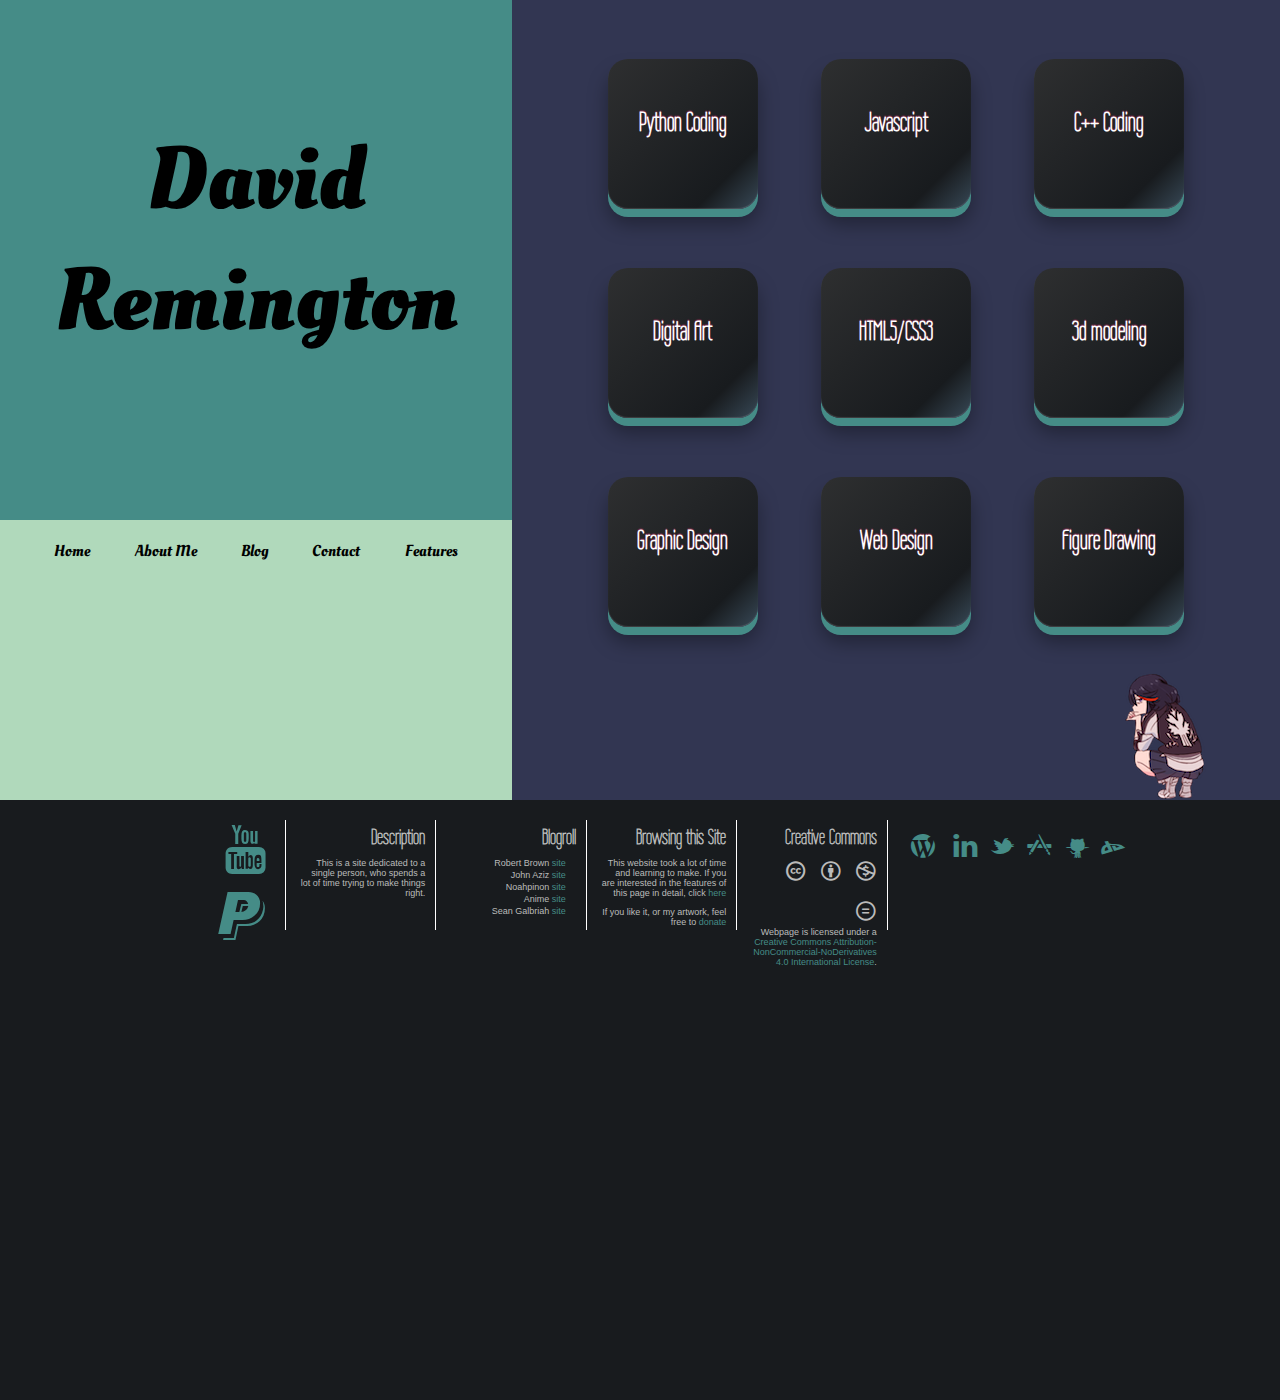
<file: index.html>
<!DOCTYPE html>
<html lang="en">
<head>

<title>David Remington</title>

<!-- css -->
<link rel="stylesheet" href="css/small.css" type="text/css">
<!-- css -->

<!-- fonts - -->
<link href='//fonts.googleapis.com/css?family=Oleo+Script' rel='stylesheet' type='text/css'>
<link 
href='//fonts.googleapis.com/css?family=Wire+One' rel='stylesheet' type='text/css'>
<link rel="stylesheet" href="css/font/stylesheet.css" type="text/css" charset="utf-8" />
<!-- fonts - -->

<!-- meta -->
<meta name="keywords" content="David Remington, Remington, Engineering, Mechanical Engineering, Civil Engineering, Web Design, Figure Drawing, Art, dRemington, DAR,   
software Engineering, programming, Ruby, Ruby On Rails, Python, Javascript, HTML5" >
<meta name="description" content=" I am an engineering student with a hobby for Design and Code. I hope to keep improving my self and skillset.">
<meta charset="utf8"> 
<link rel="icon" href="anime.ico" type="image/ico" />
<!-- meta -->

<!-- script -->

<!-- script -->

</head>
<body>
<!-- --------------------------------- begin ------------------------------------------ -->

			
			<div id="left" class="c2">
			<div id="circle">
	<h1><a href="index.html">David Remington</a></h1>
	</div>
	

	<div id="nav">
	<a href="#"><div class="1">Home</div></a>
	<a href="about.html" class="2"><div>About Me</div></a>
	<a href="blog.html" class="3"><div>Blog</div></a>
	<a href="contact.html" class="4"><div>Contact</div></a>
	<a href="features.html" class="5"><div>Features</div></a>
    </div>


	

				</div>
				</div>

			</div>
		
	
	</div>
	
	<div class="c3">
	<div id="right">



<a href="#" class="button">
    <span><h2>Python Coding</h2></span>
</a>

<a href="#" class="button">
    <span><h2>Javascript</h2></span>
</a>

<a href="#" class="button">
    <span><h2>C++ Coding</h2></span>
</a>
<a href="#" class="button">
    <span><h2>Digital Art</h2></span>
</a>

<a href="#" class="button">
    <span><h2>HTML5/CSS3</h2></span>
</a>

<a href="#" class="button">
    <span><h2>3d modeling</h2></span>
</a>
<a href="#" class="button">
    <span><h2>Graphic Design</h2></span>
</a>

<a href="#" class="button">
    <span><h2>Web Design</h2></span>
</a>

<a href="#" class="button">
    <span><h2>Figure Drawing</h2></span>
</a>





							
		</div>
		


</div>

	<div id="footer">
	
	<div>
	<div class="social"> <h4><a href="#" class="youtube">'</a><a href="#" class="paypal">6</a></h4></div>
	<div><h4>Description</h4>
			<p class="move">This is a site dedicated to a single person, who spends a lot of time trying to make things right.</p></div>
	<div><h4>Blogroll</h4>
			<ul>
			<li>Robert Brown <a href="http://4x13.net">site</a></li>
			<li>John Aziz <a href="#">site</a></li>
			<li>Noahpinon <a href="#">site</a></li>
			<li>Anime <a href="#">site</a></li>
			<li>Sean Galbriah <a href="#">site</a></li>
			</div>
	<div><h4>Browsing this Site</h4><p>This website took a lot of time and learning to make. 
	If you are interested in the features of this page in detail, click <a href="#">here</a></p>
	<p>If you like it, or my artwork, feel free to <a href="#"> donate</a></p></div>
	<div><h4>Creative Commons</h4>
		<p><p class="icon" id="cc">&#128325; &#128326; &#128327; &#128331;</p><span xmlns:dct="http://purl.org/dc/terms/" property="dct:title">Webpage</span> is licensed under a <a rel="license" href="http://creativecommons.org/licenses/by-nc-nd/4.0/">Creative Commons Attribution-NonCommercial-NoDerivatives 4.0 International License</a>.
		</p>
		</div>
	<div class="social"> <h4>  <a href="#" class="word">&</a>  <a href="#" class="Linkdin">v</a><a href="#" class="twitter">&#95;</a><a href="#" class="appstore">C</a><a href="#" class="github">j</a><a href="#" class="da">P</a></h4></div>
	</div>
	

	
	
	


<!----------------------------------- end --------------------------------------------->
</body>
</html>
</file>
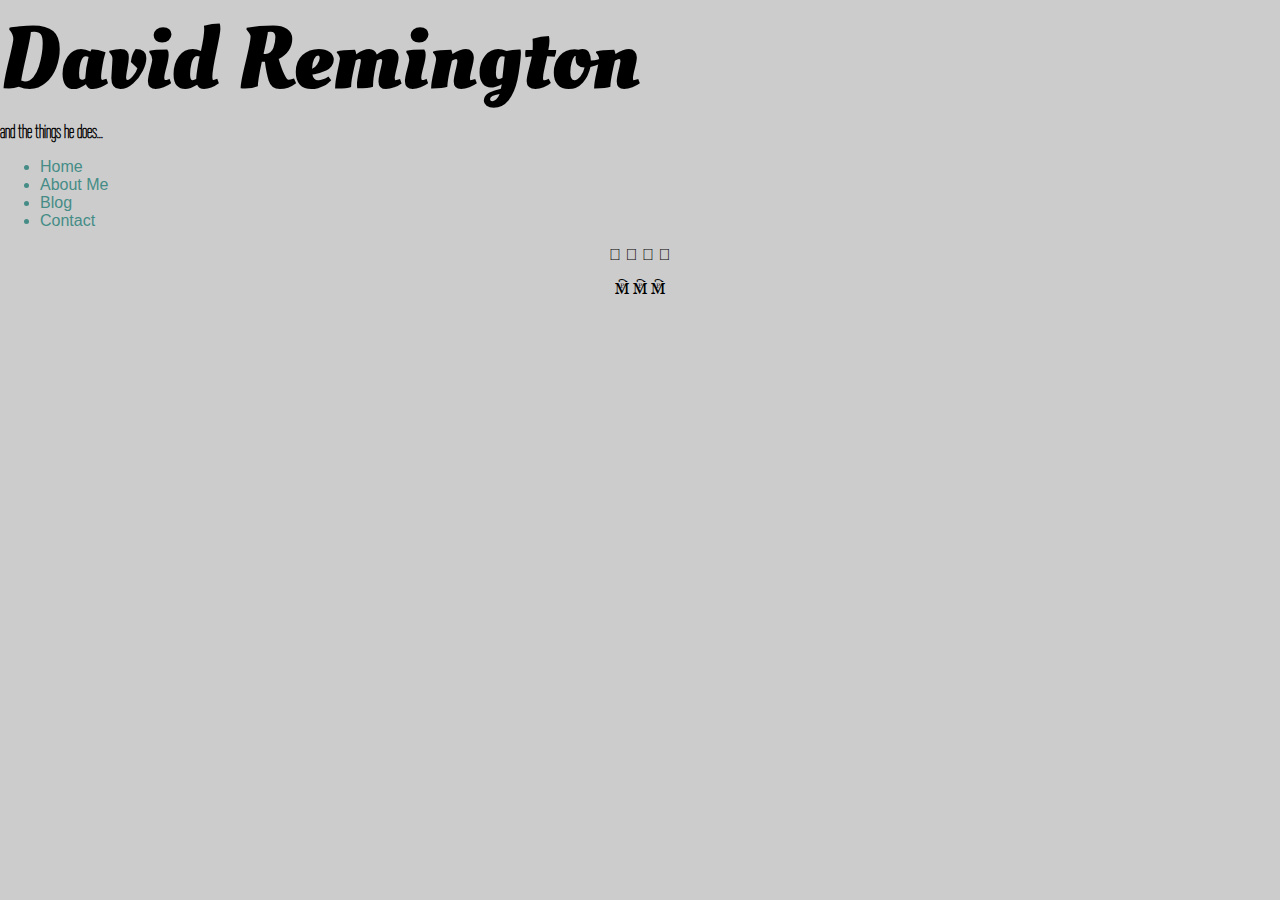
<file: index copy.html>
<!DOCTYPE html5>
<html lang="en">
<head>

<title>David Remington</title>

<!-- css -->
<link rel="stylesheet" href="css/small.css" type="text/css">
<link rel="stylesheet" type="text/css" href="css/font/stylesheet.css">

<!-- css -->

<!-- fonts - -->
<link href='http://fonts.googleapis.com/css?family=Oleo+Script' rel='stylesheet' type='text/css'>
<link href='http://fonts.googleapis.com/css?family=Wire+One' rel='stylesheet' type='text/css'>
<!-- fonts - -->

<!-- meta -->
<meta charset="utf8"> 
<!-- meta -->


</head>
<body>
<!-- --------------------------------- begin ------------------------------------------- -->

<div id="page">	
	<div id="bigguy">
	
	<h1>David Remington</h1>
	
	<h3>and the things he does...</h3>
	
	<ul id="menu">
	<a href="#"><li>Home</li></a>
	<a href="about.html"><li>About Me</li></a>
	<a href="blog.html"><li>Blog</li></a>
	<a href="contact.html"><li>Contact</li></a>
	</ul>
	</div>

<p>&#62224; &#62224; &#62224; &#62224;</p>

<p>&#128325; &#128325; &#128325;</p>
	
	</div>
	
	


<!----------------------------------- end --------------------------------------------->
</body>
</html>
</file>
<file: css/small.css>
/*css for the little screens*/
/* ============================== David's divs ================================== */

/* -------------------colors------------------- 

analogous blue 0A96CC blue2 3C7F99 lightblue 3C7F99 red FF580E lightred CC7C6D

B21124 FFFA72 FF8896 58A7CC 2183B2

B22C39 FFFC9F FFF1F3 ADC2CC 117DB2

3C94B2 FF4674 F1FBFF CCCAAD B2A811










 -------------------colors------------------- */





/* ~~~~~~~~~~~~~~~~~~~media queries~~~~~~~~~~~~~~~~~~~~ */


@media screen and (min-width: 1200px){

#right .button {
			margin: 2.6%;
			}
}

@media screen and (min-width: 1000px){
  
  
  .c3,  {
    margin: 0 auto;
    width: 60%;
    display: inline-block;
    }


	

.button h2 {
	font-size: 1.7em;
  }


#right .button {
			margin: 2.3%;
			}
.button {
	display: inline-block;
	width: 150px;
	height: 150px;
	-webkit-box-shadow:    0 8px 0 #458C87, 0 15px 20px rgba(0, 0, 0, .35);
    -moz-box-shadow: 0 8px 0 #458C87, 0 15px 20px rgba(0, 0, 0, .35);
    box-shadow: 0 8px 0 #458C87, 0 15px 20px rgba(0, 0, 0, .35);
}


.button span {
	display: inline-block;
	width: 150px;
	height: 150px;

  }
  .c2, #left {
  	margin: 0;
  	text-align: center;
  	float: left;
  	min-width: 400px;
  	height: 800px;
    width: 40%;
	background: #3C7F99;
    display: inline-block;
  }
  


  
#left {
	background: #B0D9BB;  		
}

#writing {		
	width: 50%;
	height:500px;

}

}

@media screen and (max-width: 1000px){


#writing {

	width: 80%;
    height: 500px;
}

.button {  

	display: inline-block;
	width: 120px;
	height: 120px;
	-webkit-box-shadow:    0 8px 0 #458C87, 0 15px 20px rgba(0, 0, 0, .35);
    -moz-box-shadow: 0 8px 0 #458C87, 0 15px 20px rgba(0, 0, 0, .35);
    box-shadow: 0 8px 0 #458C87, 0 15px 20px rgba(0, 0, 0, .35);
   	margin: 24px 16px;
    padding: 0;
	
}



.button span {
	display: inline-block;
	width: 120px;
	height: 120px;
	}

#left {
	background: #B0D9BB; 
		}

.button h2 {
	font-size: 1.1em;
  }




}
/* iPhone 4 ----------- */
@media
only screen and (-webkit-min-device-pixel-ratio : 1.5),
only screen and (min-device-pixel-ratio : 1.5) {


.button {  

	display: inline-block;
	width: 175px;
	height: 175px;
	-webkit-box-shadow:    0 8px 0 #458C87, 0 15px 20px rgba(0, 0, 0, .35);
    -moz-box-shadow: 0 8px 0 #458C87, 0 15px 20px rgba(0, 0, 0, .35);
    box-shadow: 0 8px 0 #458C87, 0 15px 20px rgba(0, 0, 0, .35);
   margin: 24px 16px;
    padding: 0;
    }

.button span {
	display: inline-block;
	width: 175px;
	height: 175px;
	}
.button h2 {
	font-size: 1.6em;
  }

h1 {
	font-size: 7.5em;
 }

}
/* ~~~~~~~~~~~~~~~~~~~new~~~~~~~~~~~~~~~~~~~~ */



#circle { 
	height: 400px;
	width: 100%;
	margin: 0 auto;
	background: #458C87;
	padding-top: 120px;

			
}



h2, p {
	text-align: center;
	margin: 0 10px;
		}


#circle h1 { 
	text-align: center;
	margin: 0 auto;
		
		
}
    

#left {    
			
			text-align: center;
			margin: 0;
			padding: 0;
			 }
			
#right {    
			text-align: center;
			min-height: 740px;
			margin: 0 auto;
			padding: 30px 0 30px 0;
			background: #323652;
			background-image: url('sit.png');
	background-repeat: no-repeat;
	background-position: 95% bottom;
			}

#footer { 
	clear: both;
	min-height: 600px;
	width: 100%;
	background: #181b1e;
}

#footer div {
	text-align: center;
	margin: 0px auto;
	padding: 20px;
	}

#footer div div li {
	list-style-type: none;
	text-align: right;
	margin: 2px 10px 0 0;
	
	}
#footer div div p {
	text-align: right;
	
	}

#footer div div:nth-child(1),
#footer div div:nth-child(2),
#footer div div:nth-child(3),
#footer div div:nth-child(4),
#footer div div:nth-child(5) {
	position: relative;
	vertical-align: top;
	padding: 5px 10px 5px 10px;
	text-align: right;
	display: inline-block;
	color: #bbbbbb;
	border-right: solid 1px white;
	height: 100px; 
	font-size: 9px;
	width: 125px;

}



#footer div div:nth-child(6) {
	
	position: relative;
	vertical-align: top;
	padding: 5px 10px 5px 10px;
	text-align: right;
	display: inline-block;
	color: #bbbbbb;
	border-right: solid 1px white;
	height: 100px; 
	border: 0px;
	text-align: left;
	min-width: 125px;

	
	}

#footer div div h4{
	margin-top: 0px;
	margin-bottom: 4px;
	
	}

#writing { 
	display: inline-block;
	min-width: 500px;
	
	max-width: 600px;
	color: #cccccc;
	overflow: auto;
	height: 600px;
	
}


	
#writing p { 
	text-align: justify;
	margin: 15px 10px;
}


.float {

	float: right;
	margin: 75px 10px 25px 30px;

}





h1 a:link {
	text-decoration: none;
	color: black;
	}

h1 a:visited {
	text-decoration: none;
	color: black;
	}

h1 a:hover {
	text-decoration: none;
	color: black;
	}

h1 a:active {
	text-decoration: none;
	color: #FFFFFF;
	}

#nav > a:link {
	font-family: 'Oleo Script', DIN condensed, Helvetica, sans-serif;
	text-decoration: none;
	color: black;
	}

#nav > a:visited {
	font-family: 'Oleo Script', DIN condensed, Helvetica, sans-serif;
	text-decoration: none;
	color: black;
	}

#nav > a:hover {
	font-family: 'Oleo Script', DIN condensed, Helvetica, sans-serif;
	text-decoration: none;
	color: black;
	}

#nav > a:active {
	font-family: 'Oleo Script' DIN condensed, Helvetica, sans-serif;
	text-decoration: none;
	color: black;
	}

nav {
   display: flex;
	color: #FFFFFF;
	margin: 0;
	padding: 0;
	font-weight: bold;
	border: #FFFFFF 0px solid;
	text-align: center;
	
	
}



#nav div { 
    display: -webkit-inline-box;           /* OLD - iOS 6-, Safari 3.1-6 */
  	display: -moz-inline-box;              /* OLD - Firefox 19- (doesn't work very well) */
  	display: -ms-inline-flexbox;           /* TWEENER - IE 10 */
  	display: -webkit-inline-flex;          /* NEW - Chrome */
    display: inline-flex;
    -webkit-flex-flow: row wrap;
            flex-flow: row wrap;
    height: 2em;
    padding: 20px;

			}
.social h4 a {
	
	font-family: 'JustVectorRegular', Gill Sans, Arial, sans-serif;
	font-weight: normal;
	margin-left: 5px;

}

.youtube {
	font-size: 3.5em;
	clear: right;

}

.paypal {
	font-size: 3.5em;
	float: right;
	
	}
	
.paypal:hover {
	font-size: 3.5em;
	float: right;
	color: #000cdd;
	}

.youtube:hover {
	font-size: 3.5em;
	color: #A14542;

}

#top {
	margin: 9 auto;
	position: relative;
	z-index: 1;
	width: 40%;
	height: 100px;
	padding: 10px;
	overflow: auto;
	/* IE9 SVG, needs conditional override of 'filter' to 'none' */
	background: url([data-uri]);
	background: -moz-linear-gradient(top, rgba(204,204,204,0) 0%, rgba(204,204,204,1) 56%, rgba(204,204,204,1) 63%, rgba(204,204,204,1) 100%); /* FF3.6+ */
	background: -webkit-gradient(linear, left top, left bottom, color-stop(0%,rgba(204,204,204,0)), color-stop(56%,rgba(204,204,204,1)), color-stop(63%,rgba(204,204,204,1)), color-stop(100%,rgba(204,204,204,1))); /* Chrome,Safari4+ */
	background: -webkit-linear-gradient(top, rgba(204,204,204,0) 0%,rgba(204,204,204,1) 56%,rgba(204,204,204,1) 63%,rgba(204,204,204,1) 100%); /* Chrome10+,Safari5.1+ */
	background: -o-linear-gradient(top, rgba(204,204,204,0) 0%,rgba(204,204,204,1) 56%,rgba(204,204,204,1) 63%,rgba(204,204,204,1) 100%); /* Opera 11.10+ */
	background: -ms-linear-gradient(top, rgba(204,204,204,0) 0%,rgba(204,204,204,1) 56%,rgba(204,204,204,1) 63%,rgba(204,204,204,1) 100%); /* IE10+ */
	background: linear-gradient(to bottom, rgba(204,204,204,0) 0%,rgba(204,204,204,1) 56%,rgba(204,204,204,1) 63%,rgba(204,204,204,1) 100%); /* W3C */
	filter: progid:DXImageTransform.Microsoft.gradient( startColorstr='#00cccccc', endColorstr='#cccccc',GradientType=0 ); /* IE6-8 */

}

body {
		background-color: #cccccc;
	}
			
#nav a div { 
	text-align: center;
    height: 2em;
    padding: 20px;
  
		
			}			
			
#nav a div:hover { 
	text-align: center;
    padding: 20px;
    background: #FFFFFF;
			}
			
/*iframe {
	width: 853px; 
	height: 480px;
}	*/		

/* ```````````````````````````` button test `````````````````````````````````````*/


.button {
    -webkit-border-radius: 20px;
    -moz-border-radius: 20px;
    border-radius: 20px;
    -webkit-transition: -webkit-box-shadow .1s ease-in-out;
    -moz-transition: -moz-box-shadow .1s ease-in-out;
    -o-transition: -o-box-shadow .1s ease-in-out;
    transition: box-shadow .1s ease-in-out;
    /* IE9 SVG, needs conditional override of 'filter' to 'none' */
	border-style: none;
	color: #ffffff;
}


.button span{

    display: inline-block;
	background: -moz-linear-gradient(-45deg, #2e2f30 0%, #181b1e 79%, #374856 100%); /* FF3.6+ */
	background: -webkit-gradient(linear, left top, right bottom, color-stop(0%,#2e2f30), color-stop(79%,#181b1e), color-stop(100%,#374856)); /* Chrome,Safari4+ */
	background: -webkit-linear-gradient(-45deg, #2e2f30 0%,#181b1e 79%,#374856 100%); /* Chrome10+,Safari5.1+ */
	background: -o-linear-gradient(-45deg, #2e2f30 0%,#181b1e 79%,#374856 100%); /* Opera 11.10+ */
	background: -ms-linear-gradient(-45deg, #2e2f30 0%,#181b1e 79%,#374856 100%); /* IE10+ */
	background: linear-gradient(135deg, #2e2f30 0%,#181b1e 79%,#374856 100%); /* W3C */
    -webkit-border-radius: 20px;
    -moz-border-radius: 20px;
    border-radius: 20px;
    -webkit-box-shadow: inset 0 -1px 1px rgba(255, 255, 255, .15);
    -moz-box-shadow: inset 0 -1px 1px rgba(255, 255, 255, .15);
    box-shadow: inset 0 -1px 1px rgba(255, 255, 255, .15);
    line-height: 1;
    text-shadow: 0 -1px 1px rgba(175, 49, 95, .7);
    -webkit-transition: background-color .2s ease-in-out, -webkit-transform .1s ease-in-out;
    -moz-transition: background-color .2s ease-in-out, -moz-transform .1s ease-in-out;
    -o-transition: background-color .2s ease-in-out, -o-transform .1s ease-in-out;
    transition: background-color .2s ease-in-out, transform .1s ease-in-out;
}

.button:hover span {
    background-color: #cccccc;
    text-shadow: 0 -1px 1px #458C87, 0 0 2px #458C87;
}

.button:active, .button:focus {
    -webkit-box-shadow:    0 8px 0 #458C87, 0 12px 10px rgba(0, 0, 0, .3);
    -moz-box-shadow: 0 8px 0 #458C87, 0 12px 10px rgba(0, 0, 0, .3);
    box-shadow:    0 8px 0 #458C87, 0 12px 10px rgba(0, 0, 0, .3);
}

.button:active span {
    -webkit-transform: translate(0, 10px);
    -moz-transform: translate(0, 10px);
    -o-transform: translate(0, 10px);
    transform: translate(0, 10px);
}
.button span h2{
		margin-top: 50px;
		color: white;

		}

}
body {
	background: #bbbbbb;
    text-align: center;
}

#button {
    display: inline-block;
    margin-top: 20px;
    -webkit-border-radius: 8px;
    -moz-border-radius: 8px;
    border-radius: 8px;
    -webkit-box-shadow:    0 8px 0 #c5376d, 0 15px 20px rgba(0, 0, 0, .35);
    -moz-box-shadow: 0 8px 0 #c5376d, 0 15px 20px rgba(0, 0, 0, .35);
    box-shadow: 0 8px 0 #c5376d, 0 15px 20px rgba(0, 0, 0, .35);
  
    font-size: 50px;
    color: #fff;
}

#button span {
    display: inline-block;
    padding: 20px 30px;
    background-color: #ec528d;
    background-image: -webkit-gradient(linear, 0% 0%, 0% 100%, from(hsla(338, 90%, 80%, .8)), to(hsla(338, 90%, 70%, .2)));
    background-image: -webkit-linear-gradient(hsla(338, 90%, 80%, .8), hsla(338, 90%, 70%, .2));
    background-image: -moz-linear-gradient(hsla(338, 90%, 80%, .8), hsla(338, 90%, 70%, .2));
    background-image: -o-linear-gradient(hsla(338, 90%, 80%, .8), hsla(338, 90%, 70%, .2));
    -webkit-border-radius: 8px;
    -moz-border-radius: 8px;
    border-radius: 8px;
    -webkit-box-shadow: inset 0 -1px 1px rgba(255, 255, 255, .15);
    -moz-box-shadow: inset 0 -1px 1px rgba(255, 255, 255, .15);
    box-shadow: inset 0 -1px 1px rgba(255, 255, 255, .15);
    font-family: 'Oleo Script', Helvetica, Geneva, sans-serif;
    line-height: 1;
    text-shadow: 0 -1px 1px rgba(175, 49, 95, .7);
	-webkit-transition: background-color .2s ease-in-out, -webkit-transform .1s ease-in-out;
    -moz-transition: background-color .2s ease-in-out, -moz-transform .1s ease-in-out;
    -o-transition: background-color .2s ease-in-out, -o-transform .1s ease-in-out;
    transition: background-color .2s ease-in-out, transform .1s ease-in-out;
}

#button:hover span {
    background-color: #ec6a9c;
    text-shadow: 0 -1px 1px rgba(175, 49, 95, .9), 0 0 5px rgba(255, 255, 255, .8);
}

#button:active, #button:focus {
    -webkit-box-shadow:    0 8px 0 #c5376d, 0 6px 10px rgba(0, 0, 0, .3);
    -moz-box-shadow: 0 8px 0 #c5376d, 0 12px 10px rgba(0, 0, 0, .3);
    box-shadow:    0 8px 0 #c5376d, 0 12px 10px rgba(0, 0, 0, .3);
}


#button:active span {
    -webkit-transform: translate(0, 4px);
    -moz-transform: translate(0, 4px);
    -o-transform: translate(0, 4px);
    transform: translate(0, 4px);
}

#button {
    display: inline-block;
    margin-top: 20px;
    -webkit-border-radius: 8px;
    -moz-border-radius: 8px;
    border-radius: 8px;
    -webkit-box-shadow:    0 8px 0 #c5376d, 0 15px 20px rgba(0, 0, 0, .35);
    -moz-box-shadow: 0 8px 0 #c5376d, 0 15px 20px rgba(0, 0, 0, .35);
    box-shadow: 0 8px 0 #c5376d, 0 15px 20px rgba(0, 0, 0, .35);
  
    font-size: 50px;
    color: #fff;
}

.dumb {
font-family: 'typicons', Gill Sans;
}


#button span {
    display: inline-block;
    padding: 20px 30px;
    background-color: #ec528d;
    background-image: -webkit-gradient(linear, 0% 0%, 0% 100%, from(hsla(338, 90%, 80%, .8)), to(hsla(338, 90%, 70%, .2)));
    background-image: -webkit-linear-gradient(hsla(338, 90%, 80%, .8), hsla(338, 90%, 70%, .2));
    background-image: -moz-linear-gradient(hsla(338, 90%, 80%, .8), hsla(338, 90%, 70%, .2));
    background-image: -o-linear-gradient(hsla(338, 90%, 80%, .8), hsla(338, 90%, 70%, .2));
    -webkit-border-radius: 8px;
    -moz-border-radius: 8px;
    border-radius: 8px;
    -webkit-box-shadow: inset 0 -1px 1px rgba(255, 255, 255, .15);
    -moz-box-shadow: inset 0 -1px 1px rgba(255, 255, 255, .15);
    box-shadow: inset 0 -1px 1px rgba(255, 255, 255, .15);
    font-family: 'Oleo Script', Helvetica, Geneva, sans-serif;
    line-height: 1;
    text-shadow: 0 -1px 1px rgba(175, 49, 95, .7);
	-webkit-transition: background-color .2s ease-in-out, -webkit-transform .1s ease-in-out;
    -moz-transition: background-color .2s ease-in-out, -moz-transform .1s ease-in-out;
    -o-transition: background-color .2s ease-in-out, -o-transform .1s ease-in-out;
    transition: background-color .2s ease-in-out, transform .1s ease-in-out;
}

#button:hover span {
    background-color: #ec6a9c;
    text-shadow: 0 -1px 1px rgba(175, 49, 95, .9), 0 0 5px rgba(255, 255, 255, .8);
}

#button:active, #button:focus {
    -webkit-box-shadow:    0 8px 0 #c5376d, 0 6px 10px rgba(0, 0, 0, .3);
    -moz-box-shadow: 0 8px 0 #c5376d, 0 12px 10px rgba(0, 0, 0, .3);
    box-shadow:    0 8px 0 #c5376d, 0 12px 10px rgba(0, 0, 0, .3);
}


#button:active span {
    -webkit-transform: translate(0, 4px);
    -moz-transform: translate(0, 4px);
    -o-transform: translate(0, 4px);
    transform: translate(0, 4px);
}

#button {
    display: inline-block;
    margin-top: 20px;
    -webkit-border-radius: 8px;
    -moz-border-radius: 8px;
    border-radius: 8px;
    -webkit-box-shadow:    0 8px 0 #c5376d, 0 15px 20px rgba(0, 0, 0, .35);
    -moz-box-shadow: 0 8px 0 #c5376d, 0 15px 20px rgba(0, 0, 0, .35);
    box-shadow: 0 8px 0 #c5376d, 0 15px 20px rgba(0, 0, 0, .35);  
    font-size: 50px;
    color: #fff;
}

#button span {
    display: inline-block;
    padding: 20px 30px;
    background-color: #ec528d;
    background-image: -webkit-gradient(linear, 0% 0%, 0% 100%, from(hsla(338, 90%, 80%, .8)), to(hsla(338, 90%, 70%, .2)));
    background-image: -webkit-linear-gradient(hsla(338, 90%, 80%, .8), hsla(338, 90%, 70%, .2));
    background-image: -moz-linear-gradient(hsla(338, 90%, 80%, .8), hsla(338, 90%, 70%, .2));
    background-image: -o-linear-gradient(hsla(338, 90%, 80%, .8), hsla(338, 90%, 70%, .2));
    -webkit-border-radius: 8px;
    -moz-border-radius: 8px;
    border-radius: 8px;
    -webkit-box-shadow: inset 0 -1px 1px rgba(255, 255, 255, .15);
    -moz-box-shadow: inset 0 -1px 1px rgba(255, 255, 255, .15);
    box-shadow: inset 0 -1px 1px rgba(255, 255, 255, .15);
    font-family: 'Oleo Script', Helvetica, Geneva, sans-serif;
    line-height: 1;
    text-shadow: 0 -1px 1px rgba(175, 49, 95, .7);
	-webkit-transition: background-color .2s ease-in-out, -webkit-transform .1s ease-in-out;
    -moz-transition: background-color .2s ease-in-out, -moz-transform .1s ease-in-out;
    -o-transition: background-color .2s ease-in-out, -o-transform .1s ease-in-out;
    transition: background-color .2s ease-in-out, transform .1s ease-in-out;
}

#button:hover span {
    background-color: #ec6a9c;
    text-shadow: 0 -1px 1px rgba(175, 49, 95, .9), 0 0 5px rgba(255, 255, 255, .8);
}

#button:active, #button:focus {
    -webkit-box-shadow:    0 8px 0 #c5376d, 0 6px 10px rgba(0, 0, 0, .3);
    -moz-box-shadow: 0 8px 0 #c5376d, 0 12px 10px rgba(0, 0, 0, .3);
    box-shadow:    0 8px 0 #c5376d, 0 12px 10px rgba(0, 0, 0, .3);
}


#button:active span {
    -webkit-transform: translate(0, 4px);
    -moz-transform: translate(0, 4px);
    -o-transform: translate(0, 4px);
    transform: translate(0, 4px);
}

#cutebutton {
	display: inline-block;
	width: 80px;
	height: 80px;
	margin: 15px 10px;
	-webkit-box-shadow:    0 8px 0 #458C87, 0 15px 20px rgba(0, 0, 0, .35);
    -moz-box-shadow: 0 8px 0 #458C87, 0 15px 20px rgba(0, 0, 0, .35);
    box-shadow: 0 8px 0 #458C87, 0 15px 20px rgba(0, 0, 0, .35);
    -webkit-border-radius: 20px;
    -moz-border-radius: 20px;
    border-radius: 20px;
    -webkit-transition: -webkit-box-shadow .1s ease-in-out;
    -moz-transition: -moz-box-shadow .1s ease-in-out;
    -o-transition: -o-box-shadow .1s ease-in-out;
    transition: box-shadow .1s ease-in-out;
    /* IE9 SVG, needs conditional override of 'filter' to 'none' */
	border-style: none;
	color: #458C87;
}


#cutebutton span{

	width: 80px;
	height: 80px;
    display: inline-block;
	background: -moz-linear-gradient(-45deg, #2e2f30 0%, #181b1e 79%, #374856 100%); /* FF3.6+ */
	background: -webkit-gradient(linear, left top, right bottom, color-stop(0%,#2e2f30), color-stop(79%,#181b1e), color-stop(100%,#374856)); /* Chrome,Safari4+ */
	background: -webkit-linear-gradient(-45deg, #2e2f30 0%,#181b1e 79%,#374856 100%); /* Chrome10+,Safari5.1+ */
	background: -o-linear-gradient(-45deg, #2e2f30 0%,#181b1e 79%,#374856 100%); /* Opera 11.10+ */
	background: -ms-linear-gradient(-45deg, #2e2f30 0%,#181b1e 79%,#374856 100%); /* IE10+ */
	background: linear-gradient(135deg, #2e2f30 0%,#181b1e 79%,#374856 100%); /* W3C */
    -webkit-border-radius: 20px;
    -moz-border-radius: 20px;
    border-radius: 20px;
    -webkit-box-shadow: inset 0 -1px 1px rgba(255, 255, 255, .15);
    -moz-box-shadow: inset 0 -1px 1px rgba(255, 255, 255, .15);
    box-shadow: inset 0 -1px 1px rgba(255, 255, 255, .15);
    line-height: 1;
    text-shadow: 0 -1px 1px rgba(175, 49, 95, .7);
    -webkit-transition: background-color .2s ease-in-out, -webkit-transform .1s ease-in-out;
    -moz-transition: background-color .2s ease-in-out, -moz-transform .1s ease-in-out;
    -o-transition: background-color .2s ease-in-out, -o-transform .1s ease-in-out;
    transition: background-color .2s ease-in-out, transform .1s ease-in-out;
    margin:0;
	padding:0;
}

.cursive p {
	font-family: 'Oleo Script', Helvetica, Geneva, sans-serif;
	font-size: 1.5em;
	margin: 9px; 2px 0px 2px;
}

.icon p {
	font-family: 'EntypoRegular', Helvetica, Geneva, sans-serif;
	font-size: 3.1em;
	margin: 15px 2px 0px 2px;
}

.icon {
	font-family: 'EntypoRegular', Helvetica, Geneva, sans-serif;
}

#cc {
	font-size: 4.5em; 
	margin: -14.3px 0px -4px 0px;
}


.iconic {
	font-family: 'Entypo Social', Helvetica, Geneva, sans-serif;
	font-size: 3.1em;
	margin: 15px; 2px 0px 2px;
}


#cutebutton:hover span {
    background-color: #cccccc;
    text-shadow: 0 -1px 1px #458C87, 0 0 2px #458C87;
}

#cutebutton:active, .button:focus {
    -webkit-box-shadow:    0 8px 0 #458C87, 0 12px 10px rgba(0, 0, 0, .3);
    -moz-box-shadow: 0 8px 0 #458C87, 0 12px 10px rgba(0, 0, 0, .3);
    box-shadow:    0 8px 0 #458C87, 0 12px 10px rgba(0, 0, 0, .3);
}

#cutebutton:active span {
    -webkit-transform: translate(0, 10px);
    -moz-transform: translate(0, 10px);
    -o-transform: translate(0, 10px);
    transform: translate(0, 10px);
}
#cutebutton span h2{
		margin-top: 50px;
		color: white;

		}


/* contact form */
#contact-form {
    background-color:#F2F7F9;
    width:465px;
    padding:20px;
    margin: 50px auto;    
    border: 6px solid #8FB5C1;
    -moz-border-radius:15px;
    -webkit-border-radius:15px;
    border-radius:15px;
    position:relative;
}
 
#contact-form h1 {
    font-size:42px;
}
 
#contact-form h2 {
    margin-bottom:15px;
    font-style:italic;
    font-weight:normal;
}
 
#contact-form input, 
#contact-form select, 
#contact-form textarea, 
#contact-form label {
    font-size:15px;
    margin-bottom:2px;
}
 
#contact-form input, 
#contact-form select, 
#contact-form textarea {
    width:450px;
    border: 1px solid #CEE1E8;
    margin-bottom:20px;
    padding:4px;
}
 
#contact-form input:focus, 
#contact-form select:focus, 
#contact-form textarea:focus {
    border: 1px solid #AFCDD8;
    background-color: #EBF2F4;
}
 
#contact-form textarea {
    height:150px;
    resize: none;
}
 
#contact-form label {
    display:block;
}
 
#contact-form .required {
    font-weight:bold;
    color:#F00;    
}
 
#contact-form #submit-button {
    width: 100px;
    background-color:#333;
    color:#FFF;
    border:none;
    display:block;
    float:right;
    margin-bottom:0px;
    margin-right:6px;
    background-color:#8FB5C1;
    -moz-border-radius:8px;
}
 
#contact-form #submit-button:hover {
    background-color: #A6CFDD;
}
 
#contact-form #submit-button:active {
    position:relative;
    top:1px;
}
 
#contact-form #loading {
    width:32px;
    height:32px;
    background-image:url(../img/loading.gif);
    display:block;
    position:absolute;
    right:130px;
    bottom:16px;
    display:none;
}
 
#errors {
    border:solid 1px #E58E8E;
    padding:10px;
    margin:25px 0px;
    display:block;
    width:437px;
    -webkit-border-radius:8px;
    -moz-border-radius:8px;
    border-radius:8px;
    background:#FFE6E6 url(../img/cancel_48.png) no-repeat 405px center;
    display:none;
}
 
#errors li {
    padding:2px;
    list-style:none;    
}
 
#errors li:before {
    content: ' - ';    
}
 
#errors #info {
    font-weight:bold;
}
 
#errors #info:before {
    content: '';    
}
 
#success {
    border:solid 1px #83D186;
    padding:25px 10px;
    margin:25px 0px;
    display:block;
    width:437px;
    -webkit-border-radius:8px;
    -moz-border-radius:8px;
    border-radius:8px;
    background:#D3EDD3 url(../img/accepted_48.png) no-repeat 405px center;
    font-weight:bold;
    display:none;
}
 
#errors.visible, #success.visible {
    display:block;    
}
 
#req-field-desc {
    font-style:italic;
}
 
/* Remove box shadow firefox, chrome and opera put around required fields. It looks rubbish. */
input:required, textarea:required {
    -moz-box-shadow:none;
    -webkit-box-shadow:none;
    -o-box-shadow:none;
    box-shadow:none;
}
 
/* Normalize placeholder styles */
 
/* chrome, safari */
::-webkit-input-placeholder {
    color:#CCC;
    font-style:italic;
}
 
/* mozilla */
input:-moz-placeholder, textarea:-moz-placeholder {
    color:#CCC;
    font-style:italic;
}
 
/* ie (faux placeholder) */
input.placeholder-text, textarea.placeholder-text  { 
    color:#CCC;
    font-style:italic;
}

/* ```````````````````````````` button test `````````````````````````````````````*/

/* ============================== David's divs ================================== */

/*! normalize.css v1.1.3 | MIT License | git.io/normalize */

/* ==========================================================================
   HTML5 display definitions
   ========================================================================== */

/**
 * Correct `block` display not defined in IE 6/7/8/9 and Firefox 3.
 */

article,
aside,
details,
figcaption,
figure,
footer,
header,
hgroup,
main,
nav,
section,
summary {
    display: block;
}

/**
 * Correct `inline-block` display not defined in IE 6/7/8/9 and Firefox 3.
 */

audio,
canvas,
video {
    display: inline-block;
    *display: inline;
    *zoom: 1;
}

/**
 * Prevent modern browsers from displaying `audio` without controls.
 * Remove excess height in iOS 5 devices.
 */

audio:not([controls]) {
    display: none;
    height: 0;
}

/**
 * Address styling not present in IE 7/8/9, Firefox 3, and Safari 4.
 * Known issue: no IE 6 support.
 */

[hidden] {
    display: none;
}

/* ==========================================================================
   Base
   ========================================================================== */

/**
 * 1. Correct text resizing oddly in IE 6/7 when body `font-size` is set using
 *    `em` units.
 * 2. Prevent iOS text size adjust after orientation change, without disabling
 *    user zoom.
 */

html {
    font-size: 100%; /* 1 */
    -ms-text-size-adjust: 100%; /* 2 */
    -webkit-text-size-adjust: 100%; /* 2 */
}

/**
 * Address `font-family` inconsistency between `textarea` and other form
 * elements.
 */

html,
button,
input,
select,
textarea {
    font-family: DIN Condensed, sans-serif;
}

/**
 * Address margins handled incorrectly in IE 6/7.
 */

body {
	font-family: sans-serif;

    margin: 0;
}

/* ==========================================================================
   Links
   ========================================================================== */

/**
 * Address `outline` inconsistency between Chrome and other browsers.
 */

a:focus {
    outline: thin dotted;
}


a { color: #458C87;
	text-decoration: none;
}

a:visited { color: #458C87;
	text-decoration: none;
}

/**
 * Improve readability when focused and also mouse hovered in all browsers.
 */

a:active,
a:hover {
	color: #B0D9BB;
    outline: 0;
}

/* ==========================================================================
   Typography
   ========================================================================== */

/**
 * Address font sizes and margins set differently in IE 6/7.
 * Address font sizes within `section` and `article` in Firefox 4+, Safari 5,
 * and Chrome.
 */

h1 { font-family: 'Oleo Script', Avenir Next Condensed, Helvetica, Geneva, sans-serif;
    font-size: 5.5em;
    margin: 0;
    padding: 0;
}

h2 { font-family: 'Wire One', DIN Condensed, Helvetica, Geneva, sans-serif;
    font-size: 1.4em;
    margin: 0;
    


}

h3 { font-family: 'Wire One', Avenir Next Condensed, Helvetica,  Geneva, sans-serif;
    font-size: 1.17em;
    margin: 0em 0;
}

h4 {
	font-family: 'Wire One', Avenir Next Condensed, Helvetica, Geneva, sans-serif;
    font-size: 2.4em; 
    margin: 0;
}

h5 {
    font-size: 0.83em;
    margin: 1.67em 0;
}

h6 {
    font-size: 0.67em;
    margin: 2.33em 0;
}

/**
 * Address styling not present in IE 7/8/9, Safari 5, and Chrome.
 */

abbr[title] {
    border-bottom: 1px dotted;
}

/**
 * Address style set to `bolder` in Firefox 3+, Safari 4/5, and Chrome.
 */

b,
strong {
    font-weight: bold;
}

blockquote {
    margin: 1em 40px;
}

/**
 * Address styling not present in Safari 5 and Chrome.
 */

dfn {
    font-style: italic;
}

/**
 * Address differences between Firefox and other browsers.
 * Known issue: no IE 6/7 normalization.
 */

hr {
    -moz-box-sizing: content-box;
    box-sizing: content-box;
    height: 0;
}

/**
 * Address styling not present in IE 6/7/8/9.
 */

mark {
    background: #ff0;
    color: #000;
}

/**
 * Address margins set differently in IE 6/7.
 */

p,
pre {
    margin: 1em 0;
}

/**
 * Correct font family set oddly in IE 6, Safari 4/5, and Chrome.
 */

code,
kbd,
pre,
samp {
    font-family: monospace, serif;
    _font-family: 'courier new', monospace;
    font-size: 1em;
}

/**
 * Improve readability of pre-formatted text in all browsers.
 */

pre {
    white-space: pre;
    white-space: pre-wrap;
    word-wrap: break-word;
}

/**
 * Address CSS quotes not supported in IE 6/7.
 */

q {
    quotes: none;
}

/**
 * Address `quotes` property not supported in Safari 4.
 */

q:before,
q:after {
    content: '';
    content: none;
}

/**
 * Address inconsistent and variable font size in all browsers.
 */

small {
    font-size: 80%;
}

/**
 * Prevent `sub` and `sup` affecting `line-height` in all browsers.
 */

sub,
sup {
    font-size: 75%;
    line-height: 0;
    position: relative;
    vertical-align: baseline;
}

sup {
    top: -0.5em;
}

sub {
    bottom: -0.25em;
}

/* ==========================================================================
   Lists
   ========================================================================== */

/**
 * Address margins set differently in IE 6/7.
 */

dl,
menu,
ol,
ul {
    margin: 1em 0;
}

dd {
    margin: 0 0 0 40px;
}

/**
 * Address paddings set differently in IE 6/7.
 */

menu,
ol,
ul {
    padding: 0 0 0 40px;
}

/**
 * Correct list images handled incorrectly in IE 7.
 */

nav ul,
nav ol {
    list-style: none;
    list-style-image: none;
}

/* ==========================================================================
   Embedded content
   ========================================================================== */

/**
 * 1. Remove border when inside `a` element in IE 6/7/8/9 and Firefox 3.
 * 2. Improve image quality when scaled in IE 7.
 */

img {
    border: 0; /* 1 */
    -ms-interpolation-mode: bicubic; /* 2 */
}

/**
 * Correct overflow displayed oddly in IE 9.
 */

svg:not(:root) {
    overflow: hidden;
}

/* ==========================================================================
   Figures
   ========================================================================== */

/**
 * Address margin not present in IE 6/7/8/9, Safari 5, and Opera 11.
 */

figure {
    margin: 0;
}

/* ==========================================================================
   Forms
   ========================================================================== */

/**
 * Correct margin displayed oddly in IE 6/7.
 */

form {
    margin: 0;
}

/**
 * Define consistent border, margin, and padding.
 */

fieldset {
    border: 1px solid #c0c0c0;
    margin: 0 2px;
    padding: 0.35em 0.625em 0.75em;
}

/**
 * 1. Correct color not being inherited in IE 6/7/8/9.
 * 2. Correct text not wrapping in Firefox 3.
 * 3. Correct alignment displayed oddly in IE 6/7.
 */

legend {
    border: 0; /* 1 */
    padding: 0;
    white-space: normal; /* 2 */
    *margin-left: -7px; /* 3 */
}

/**
 * 1. Correct font size not being inherited in all browsers.
 * 2. Address margins set differently in IE 6/7, Firefox 3+, Safari 5,
 *    and Chrome.
 * 3. Improve appearance and consistency in all browsers.
 */

button,
input,
select,
textarea {
    font-size: 100%; /* 1 */
    margin: 0; /* 2 */
    vertical-align: baseline; /* 3 */
    *vertical-align: middle; /* 3 */
}

/**
 * Address Firefox 3+ setting `line-height` on `input` using `!important` in
 * the UA stylesheet.
 */

button,
input {
    line-height: normal;
}

/**
 * Address inconsistent `text-transform` inheritance for `button` and `select`.
 * All other form control elements do not inherit `text-transform` values.
 * Correct `button` style inheritance in Chrome, Safari 5+, and IE 6+.
 * Correct `select` style inheritance in Firefox 4+ and Opera.
 */

button,
select {
    text-transform: none;
}

/**
 * 1. Avoid the WebKit bug in Android 4.0.* where (2) destroys native `audio`
 *    and `video` controls.
 * 2. Correct inability to style clickable `input` types in iOS.
 * 3. Improve usability and consistency of cursor style between image-type
 *    `input` and others.
 * 4. Remove inner spacing in IE 7 without affecting normal text inputs.
 *    Known issue: inner spacing remains in IE 6.
 */

button,
html input[type="button"], /* 1 */
input[type="reset"],
input[type="submit"] {
    -webkit-appearance: button; /* 2 */
    cursor: pointer; /* 3 */
    *overflow: visible;  /* 4 */
}

/**
 * Re-set default cursor for disabled elements.
 */

button[disabled],
html input[disabled] {
    cursor: default;
}

/**
 * 1. Address box sizing set to content-box in IE 8/9.
 * 2. Remove excess padding in IE 8/9.
 * 3. Remove excess padding in IE 7.
 *    Known issue: excess padding remains in IE 6.
 */

input[type="checkbox"],
input[type="radio"] {
    box-sizing: border-box; /* 1 */
    padding: 0; /* 2 */
    *height: 13px; /* 3 */
    *width: 13px; /* 3 */
}

/**
 * 1. Address `appearance` set to `searchfield` in Safari 5 and Chrome.
 * 2. Address `box-sizing` set to `border-box` in Safari 5 and Chrome
 *    (include `-moz` to future-proof).
 */

input[type="search"] {
    -webkit-appearance: textfield; /* 1 */
    -moz-box-sizing: content-box;
    -webkit-box-sizing: content-box; /* 2 */
    box-sizing: content-box;
}

/**
 * Remove inner padding and search cancel button in Safari 5 and Chrome
 * on OS X.
 */

input[type="search"]::-webkit-search-cancel-button,
input[type="search"]::-webkit-search-decoration {
    -webkit-appearance: none;
}

/**
 * Remove inner padding and border in Firefox 3+.
 */

button::-moz-focus-inner,
input::-moz-focus-inner {
    border: 0;
    padding: 0;
}

/**
 * 1. Remove default vertical scrollbar in IE 6/7/8/9.
 * 2. Improve readability and alignment in all browsers.
 */

textarea {
    overflow: auto; /* 1 */
    vertical-align: top; /* 2 */
}

/* ==========================================================================
   Tables
   ========================================================================== */

/**
 * Remove most spacing between table cells.
 */

table {
    border-collapse: collapse;
    border-spacing: 0;
}
</file>
<file: css/font/stylesheet.css>
/* Generated by Font Squirrel (http://www.fontsquirrel.com) on April 4, 2011 */



@font-face {
    font-family: 'JustVectorRegular';
    src: url('justvector-webfont.eot');
    src: url('justvector-webfont.eot?#iefix') format('eot'),
         url('justvector-webfont.woff') format('woff'),
         url('justvector-webfont.ttf') format('truetype'),
         url('justvector-webfont.svg#webfontmuk63VQd') format('svg');
    font-weight: normal;
    font-style: normal;

}

@font-face {
    font-family: 'EntypoRegular';
    src: url('entypo.eot');
    src: url('entypo.eot?#iefix') format('eot'),
         url('entypo.woff') format('woff'),
         url('entypo.ttf') format('truetype'),
         url('entypo.SVG#EntypoRegular') format('svg');
    font-weight: normal;
    font-style: normal;

}

@font-face {
    font-family: 'Entypo Social';
    src: url('entypo-social.eot');
    src: url('entypo-social.eot?#iefix') format('eot'),
         url('entypo-social.woff') format('woff'),
         url('entypo-social.ttf') format('truetype'),
         url('entypo-social.SVG#webfontmuk63VQd') format('svg');
    font-weight: normal;
    font-style: normal;

}
</file>
